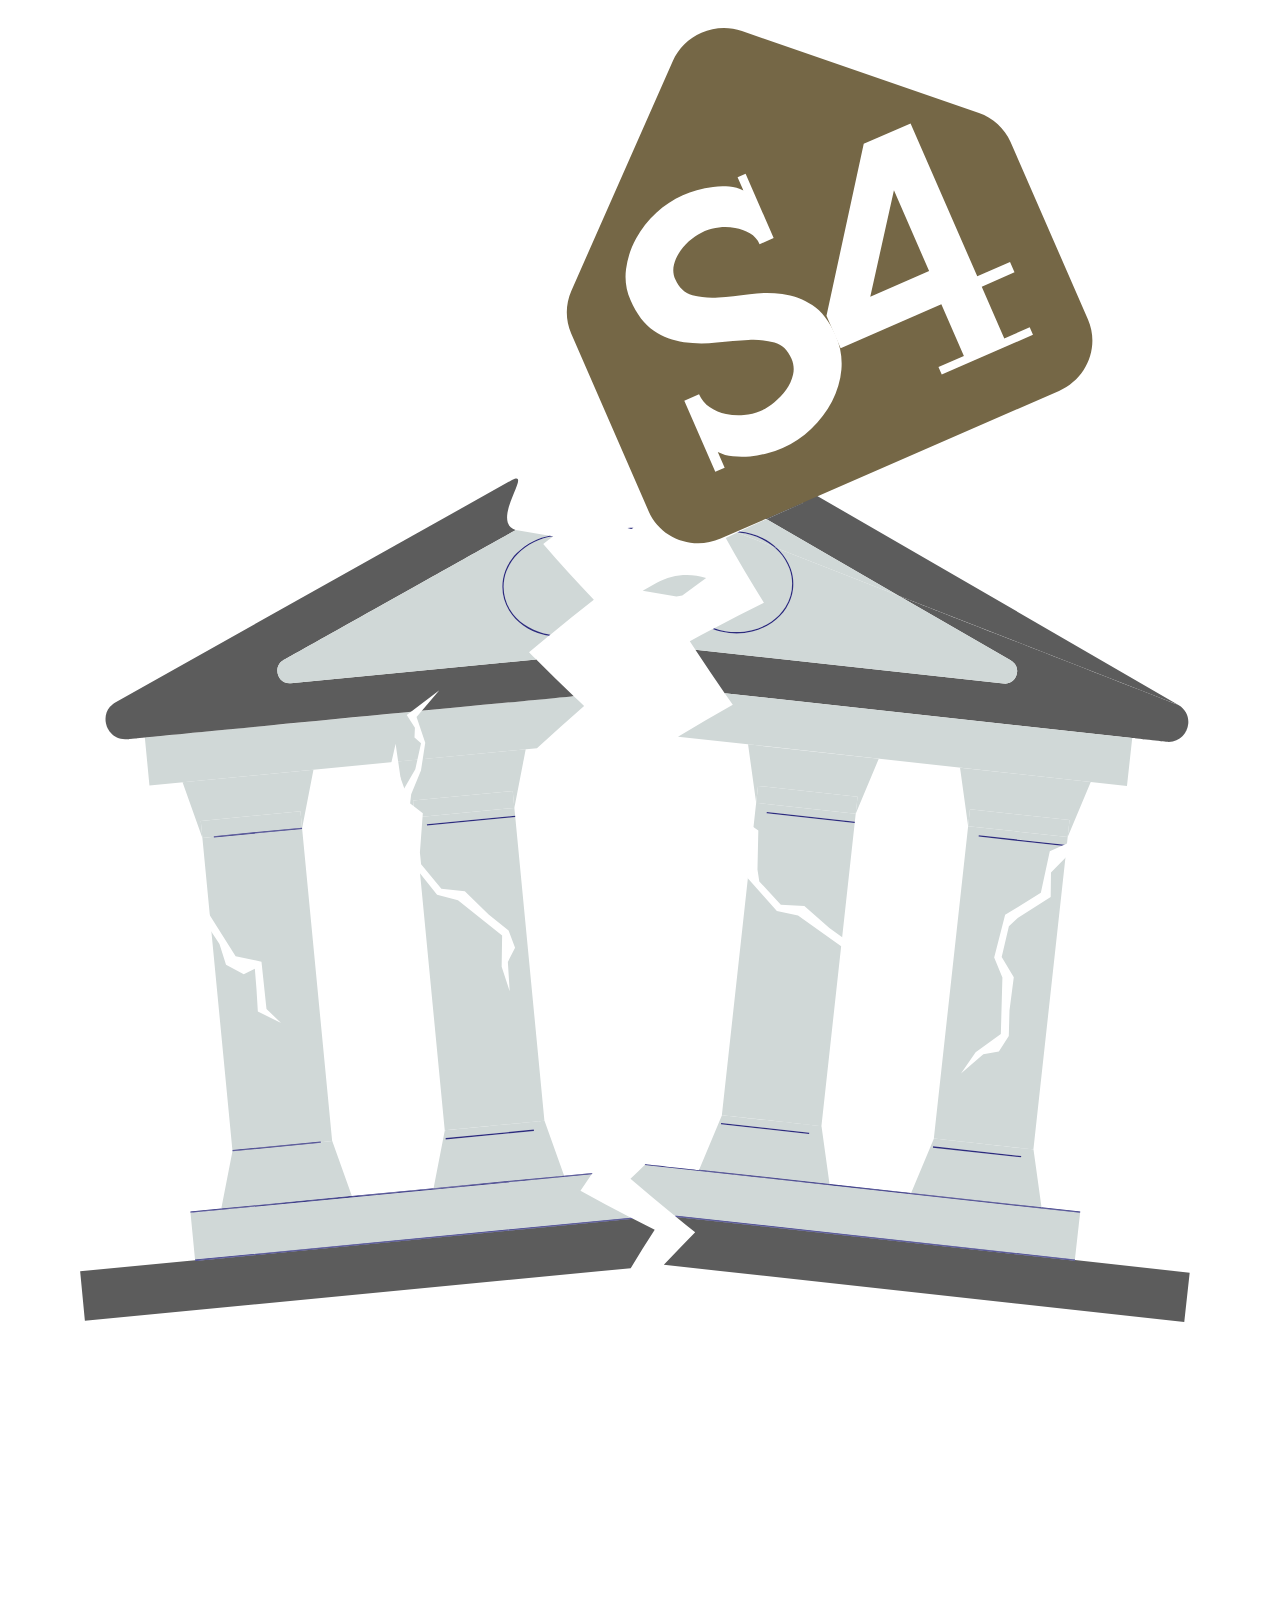
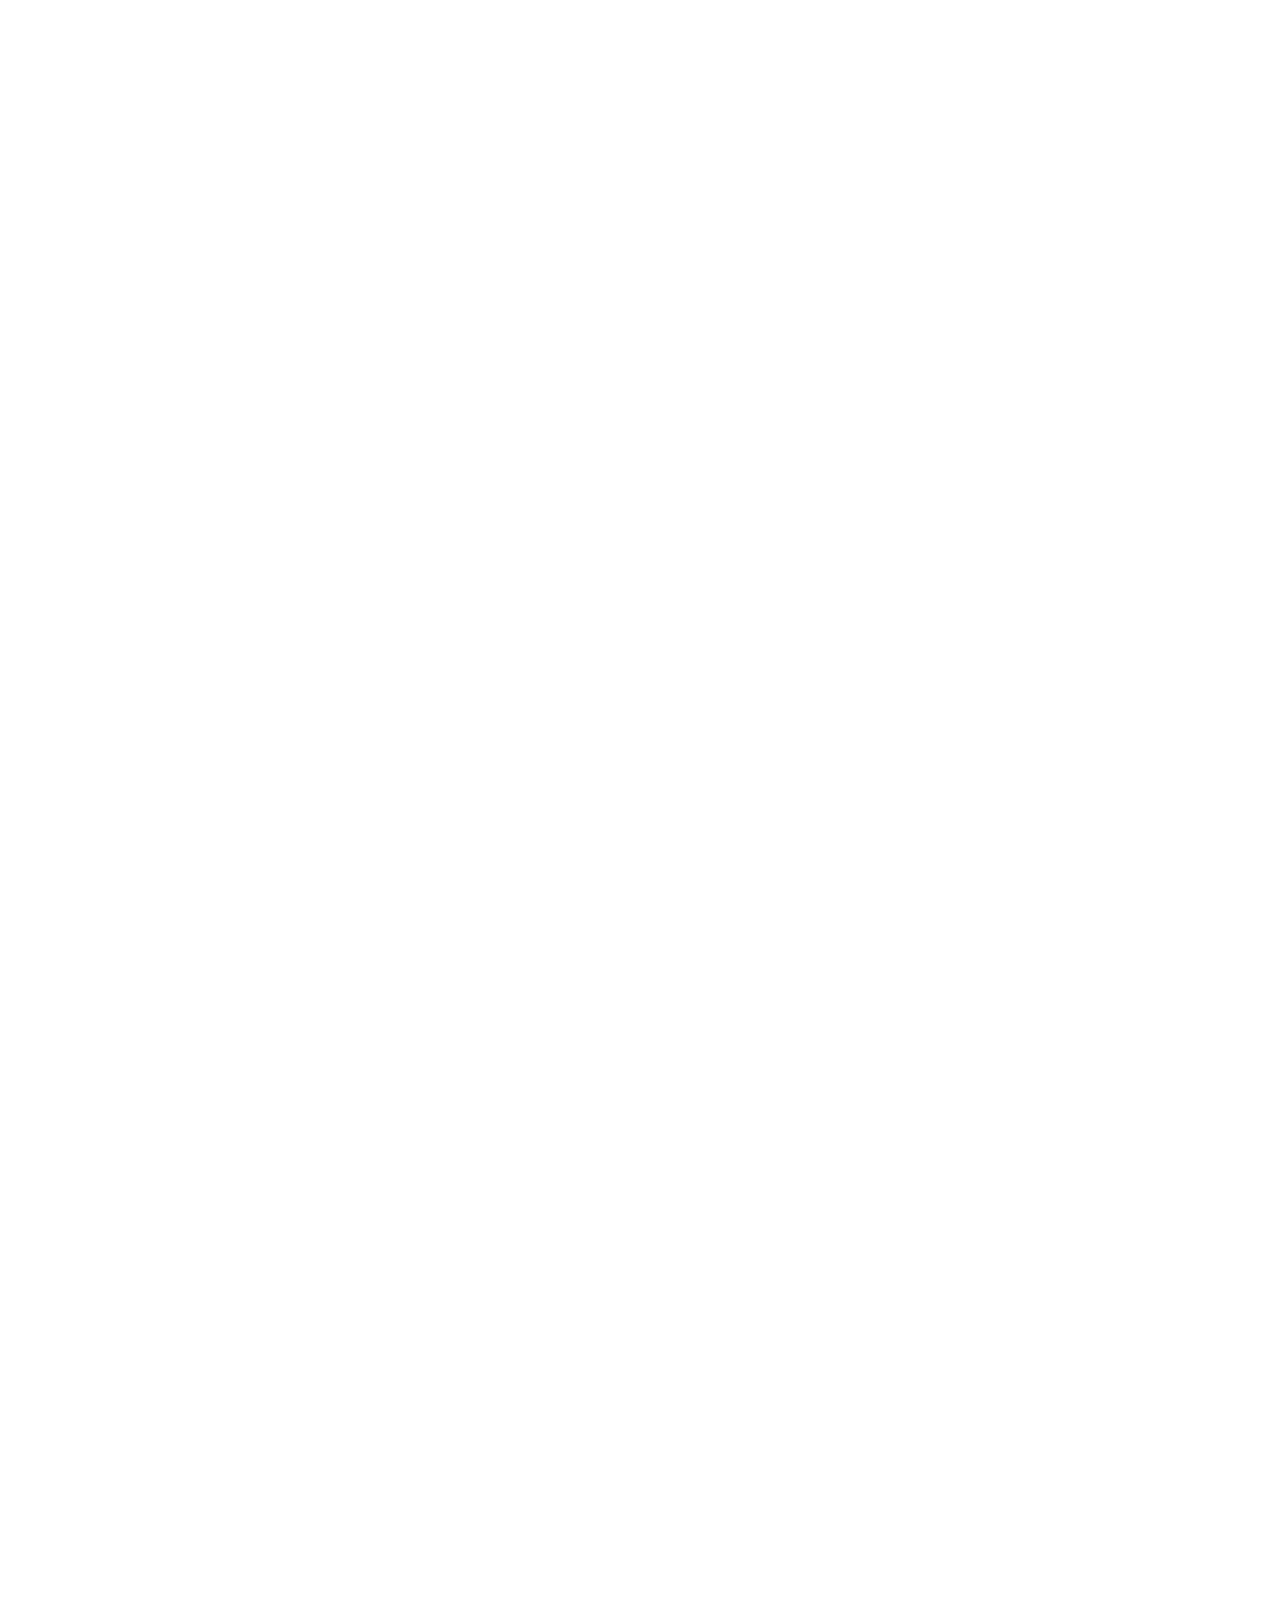
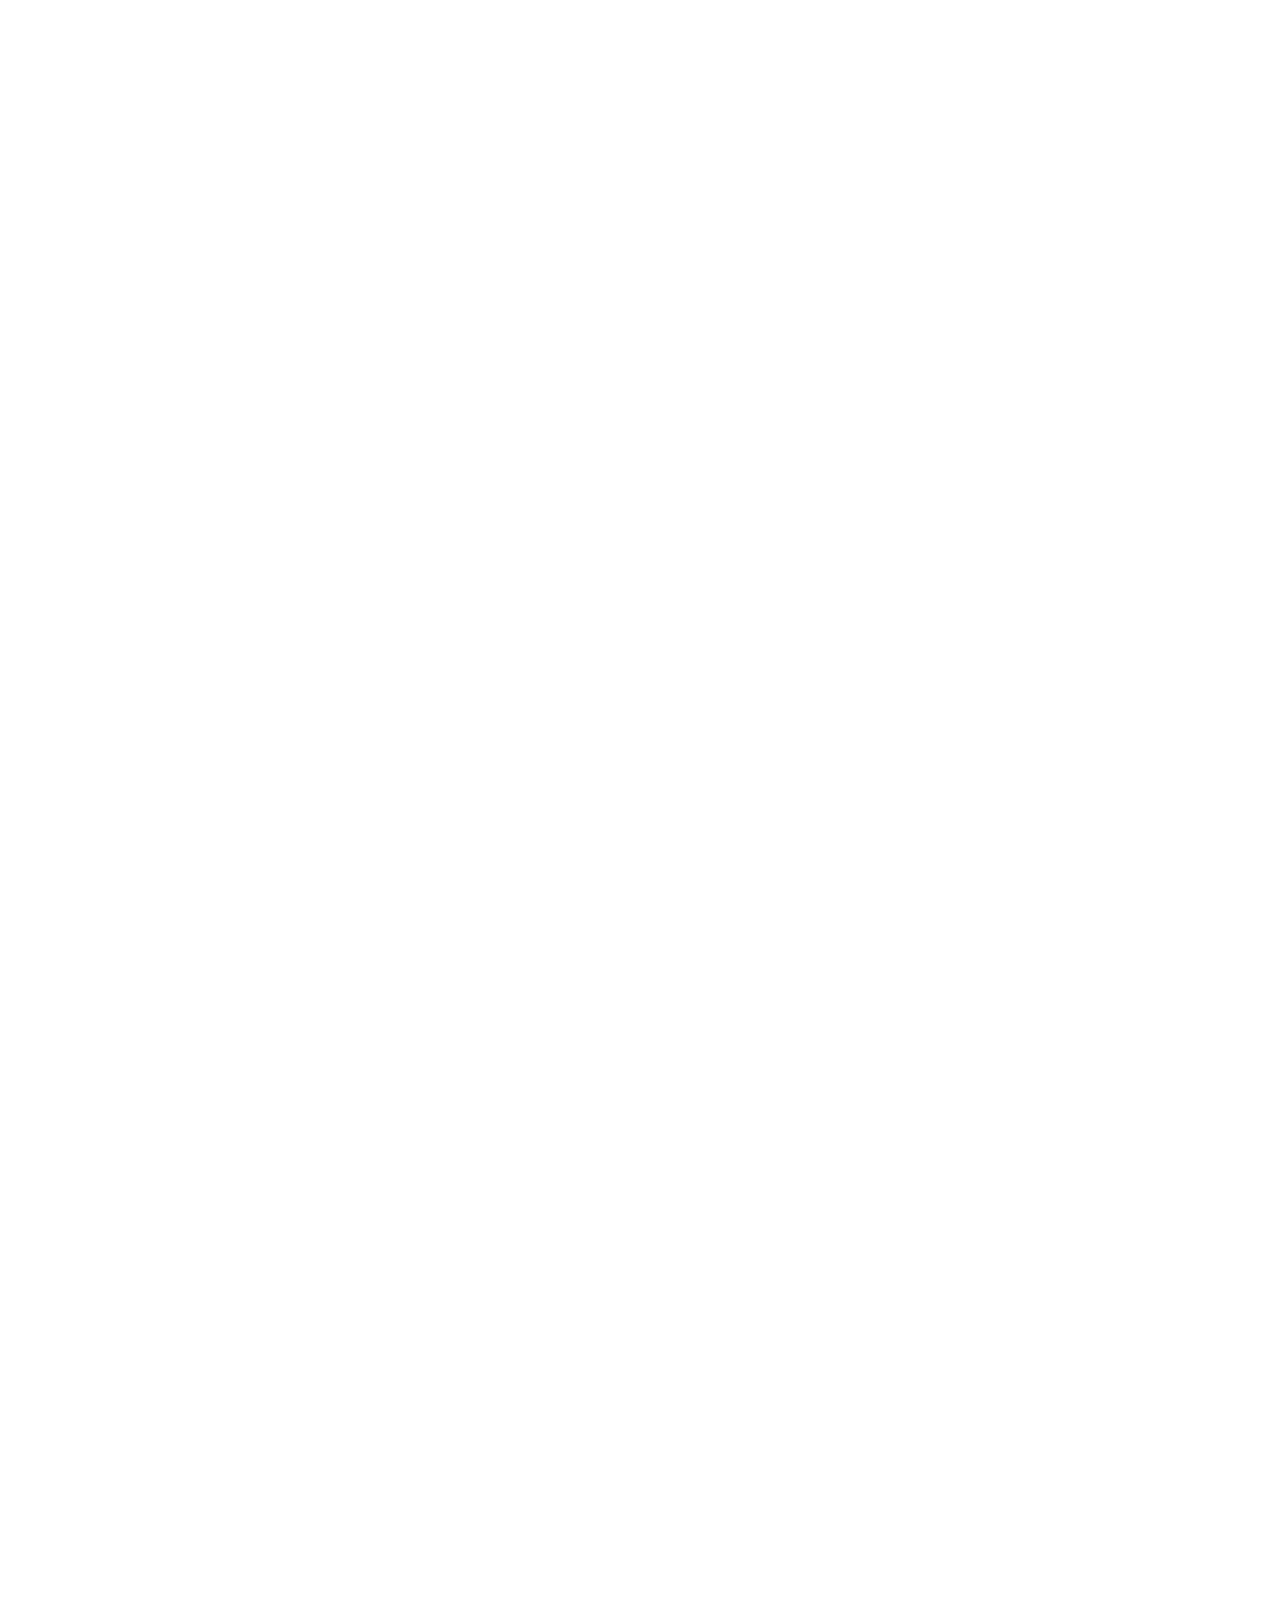
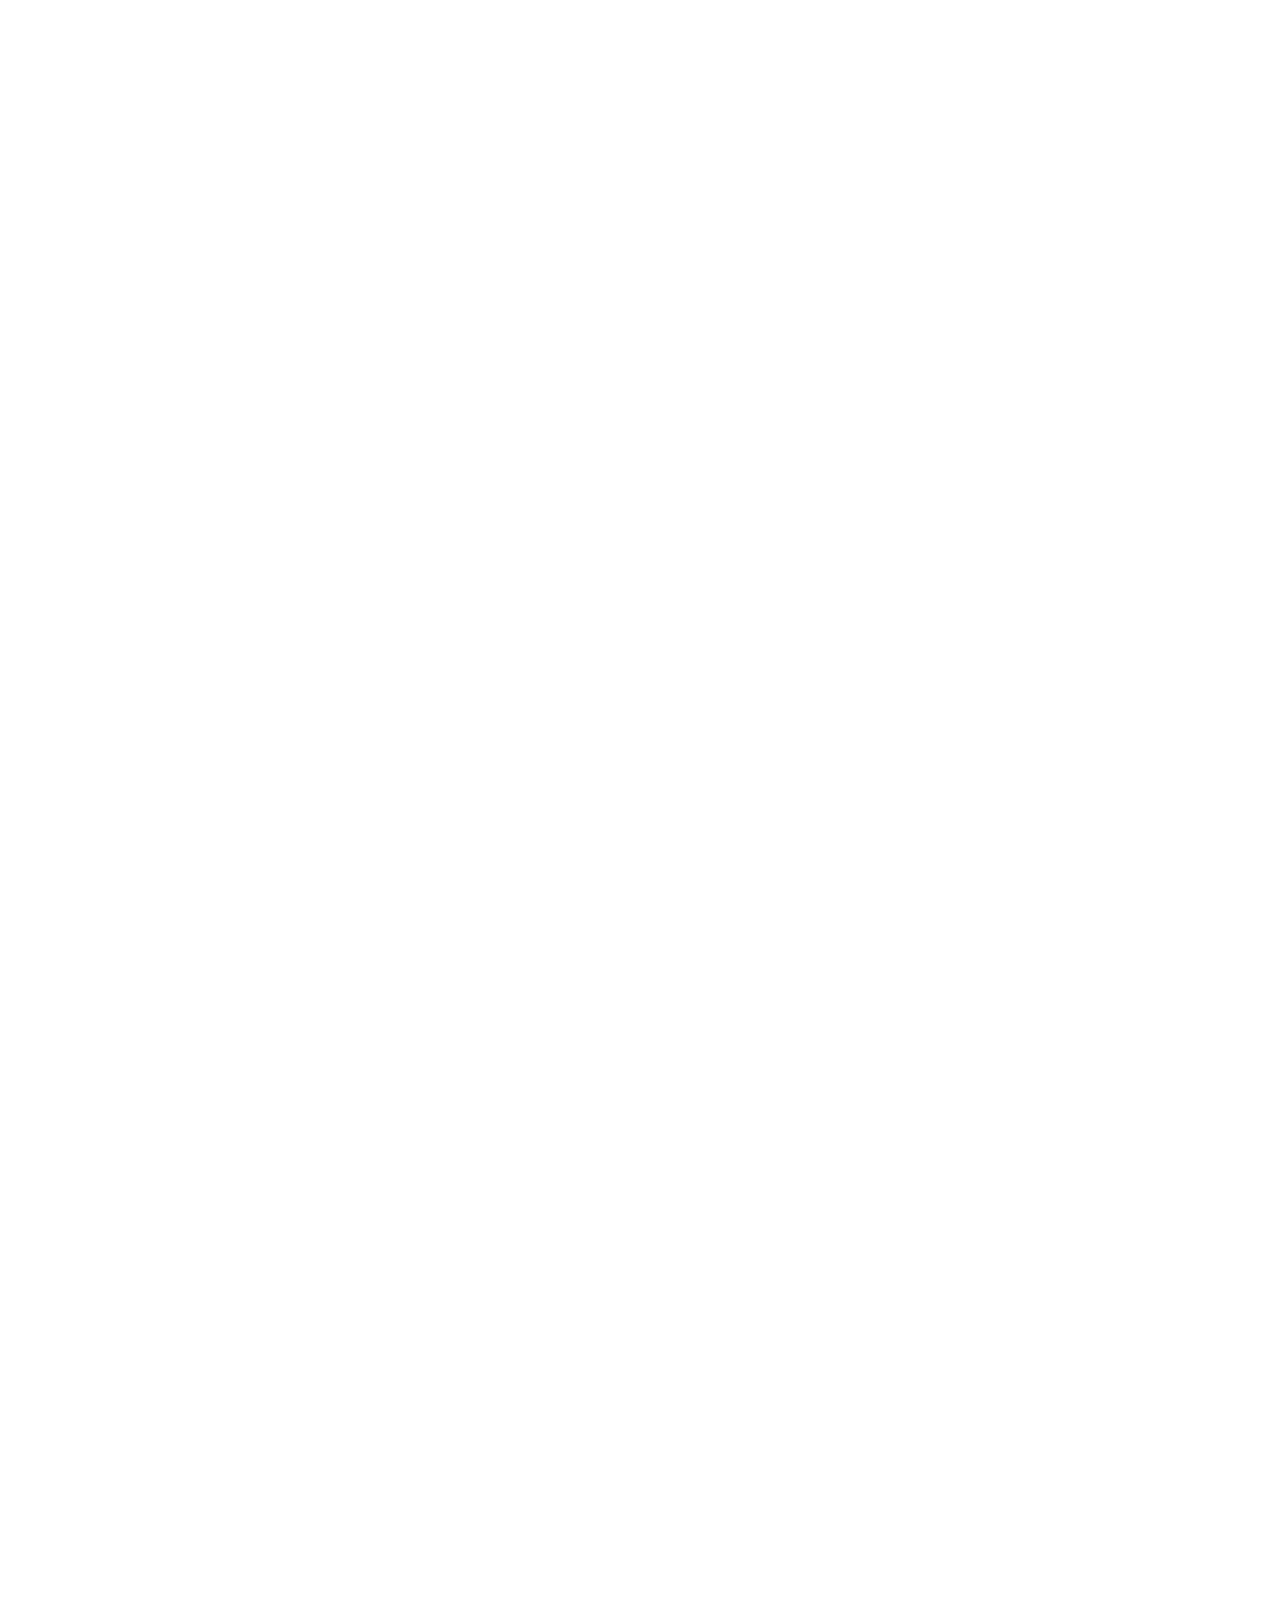
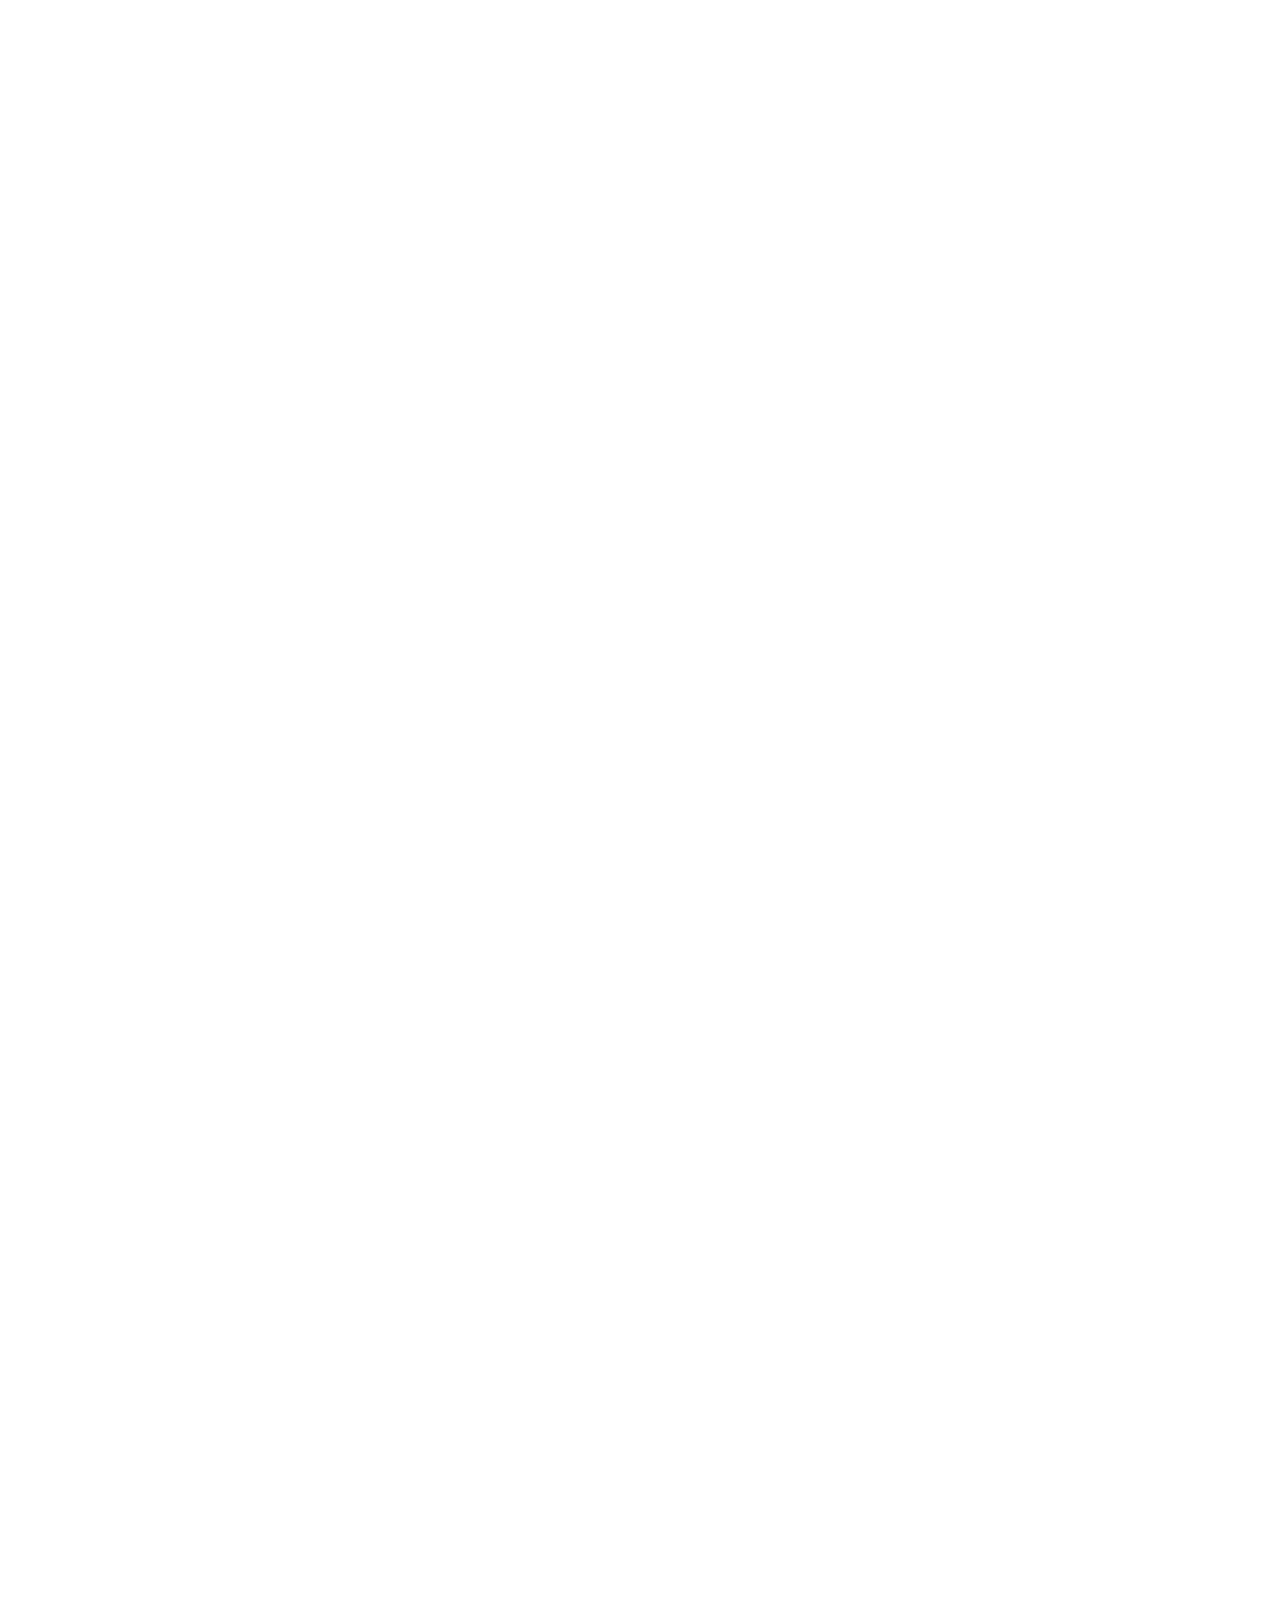
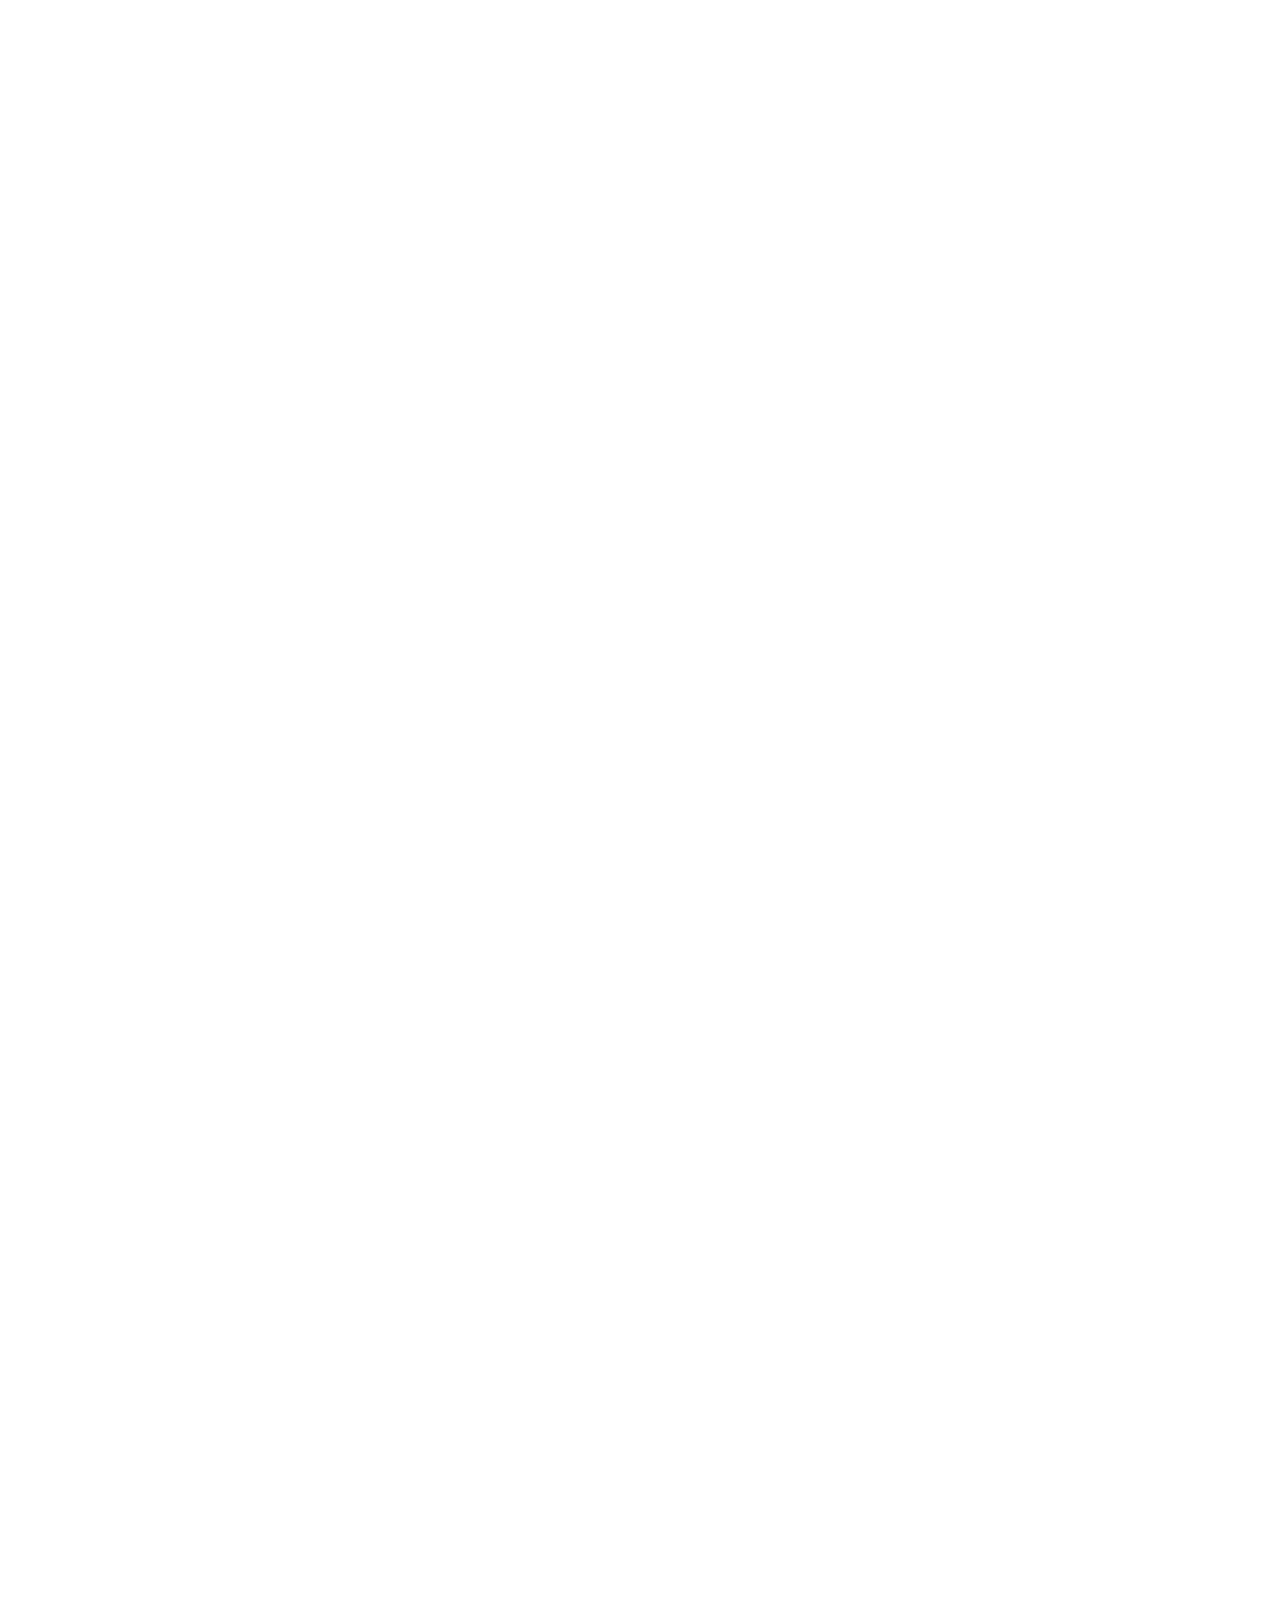
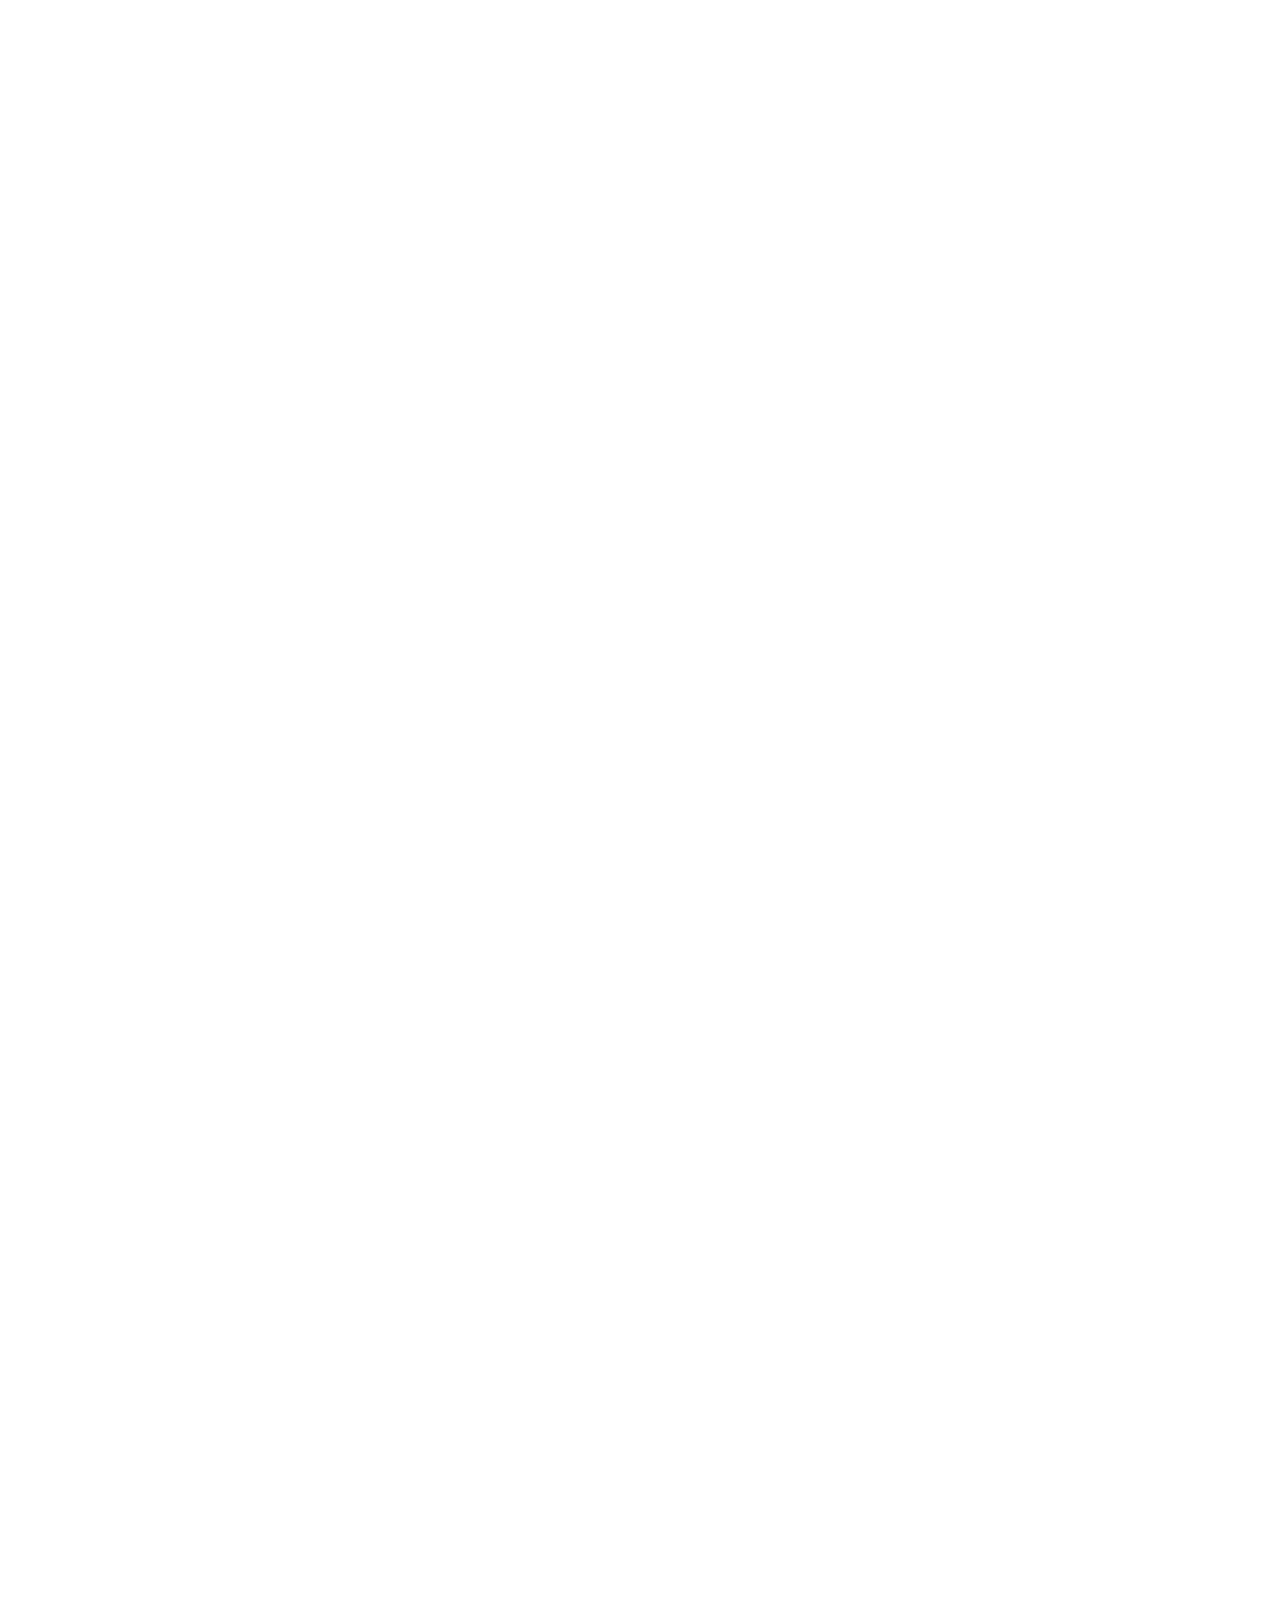
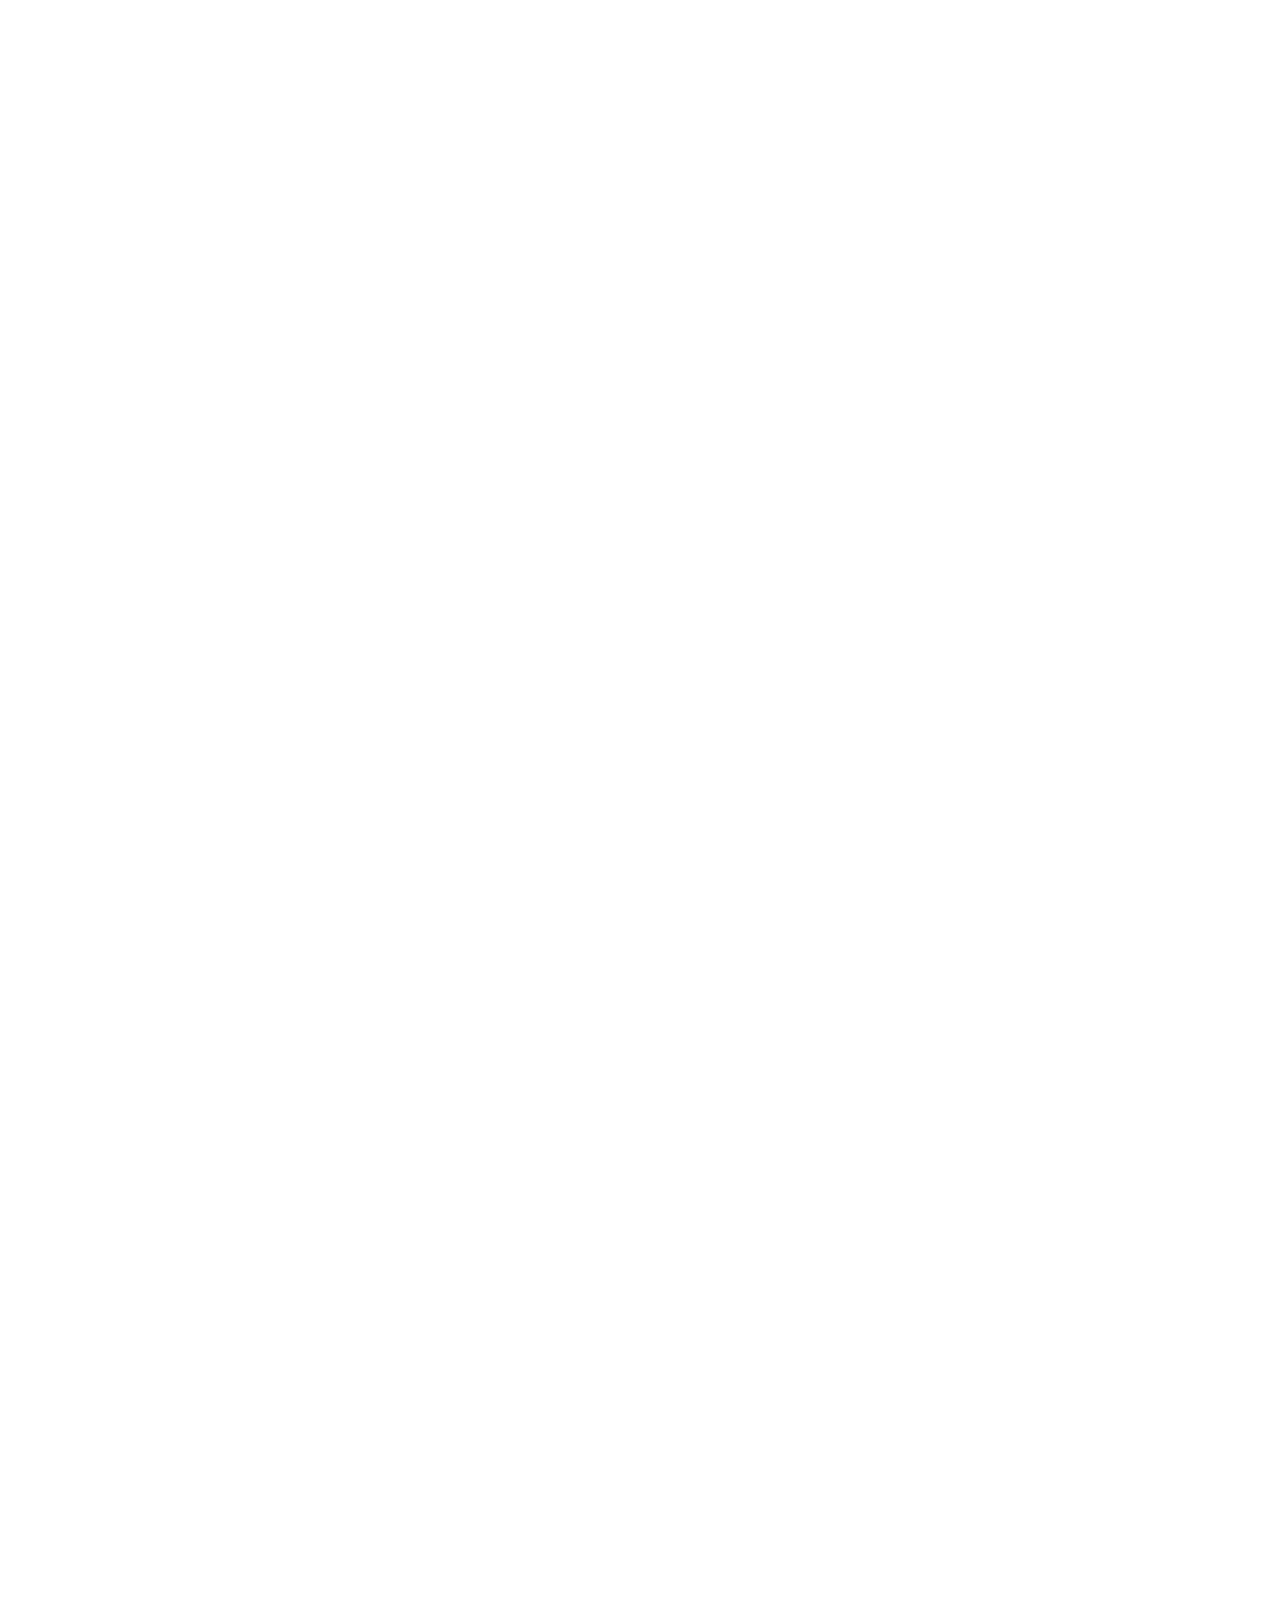
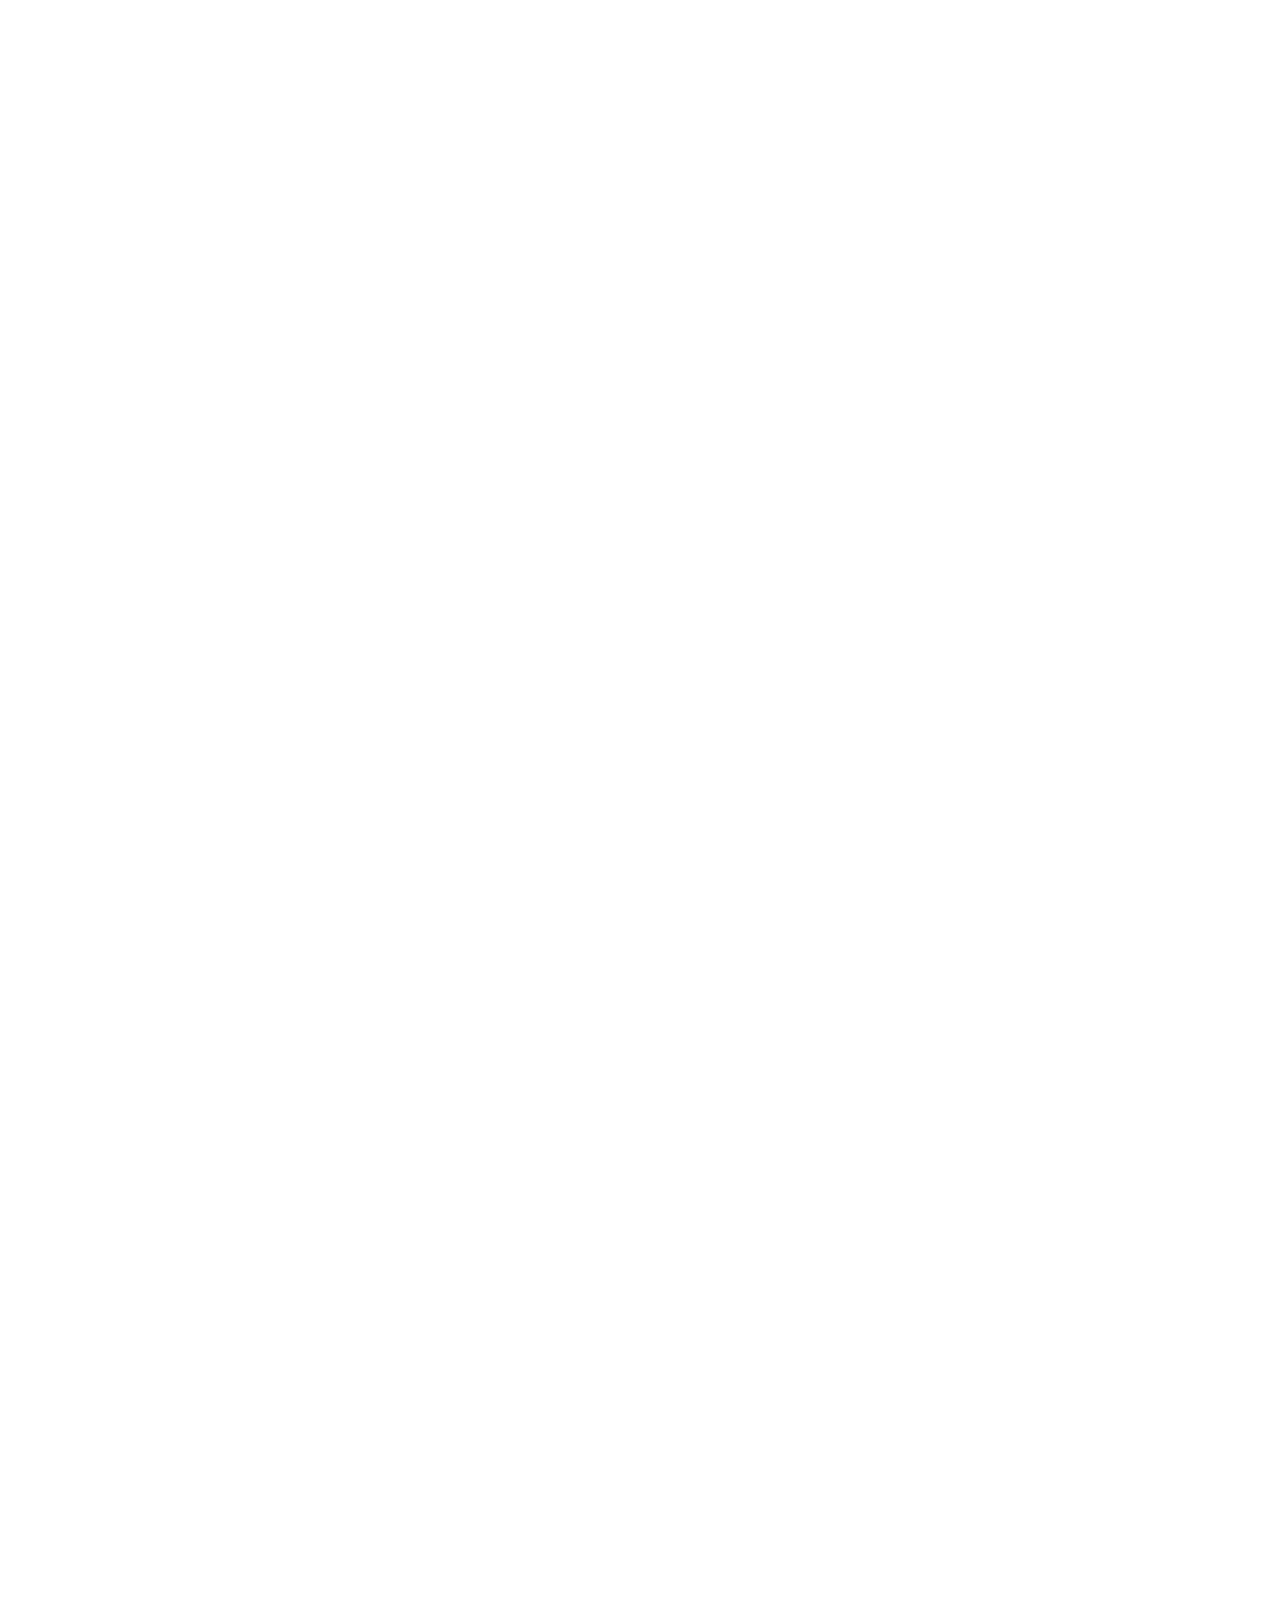
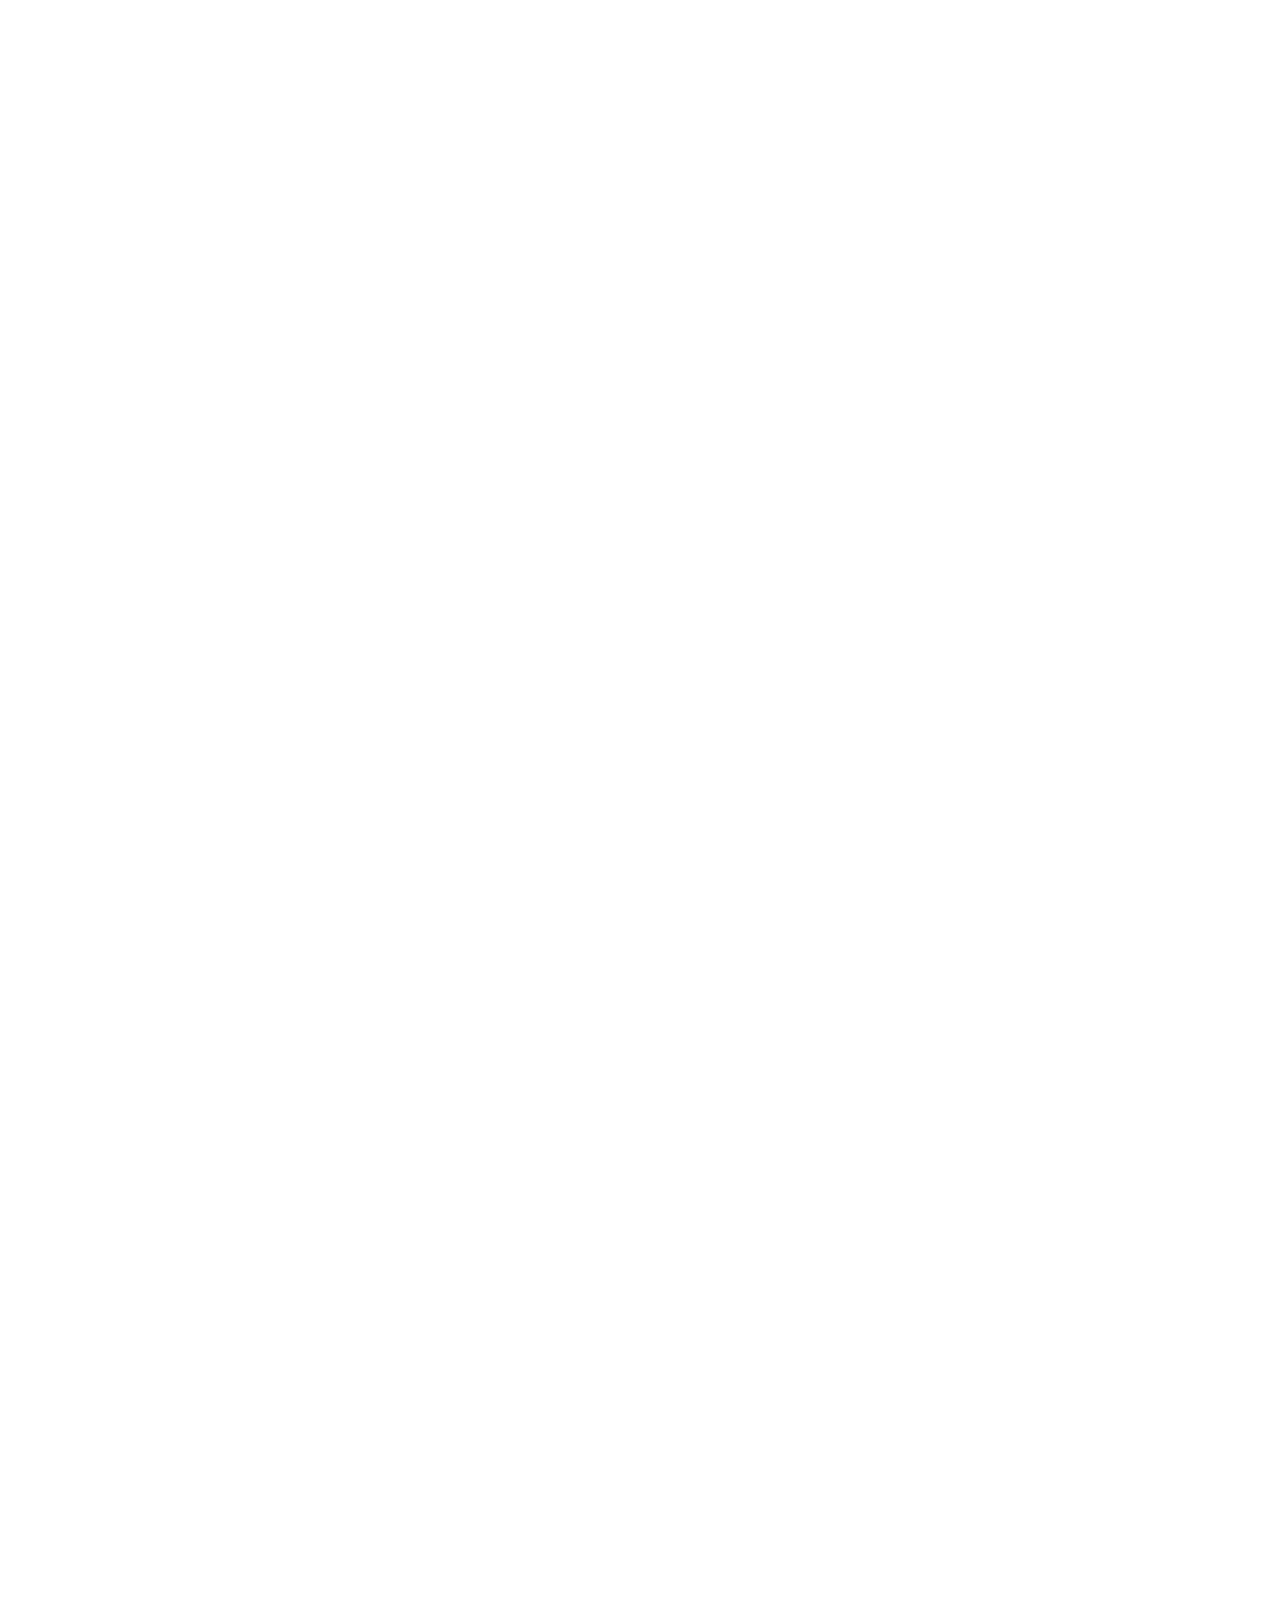
<file: index.html>
<!DOCTYPE html>
<html lang="en">
  <head>
    <meta charset="UTF-8" />
    <meta name="viewport" content="width=device-width, initial-scale=1.0" />
    <link rel="stylesheet" href="style.css" />
    <title>Document</title>
  </head>
  <body>
    <div id="animation-container">
      <img src="./assets/Asset 1.svg" alt="Image 1" />
      <img src="./assets/Asset 2.svg" alt="Image 2" />
      <img src="./assets/Asset 3.svg" alt="Image 3" />
      <img src="./assets/Asset 4.svg" alt="Image 4" />
      <img src="./assets/Asset 5.svg" alt="Image 5" />
      <img src="./assets/Asset 6.svg" alt="Image 6" />
      <img src="./assets/Asset 7.svg" alt="Image 7" />
      <img src="./assets/Asset 8.svg" alt="Image 8" />
      <img src="./assets/Asset 9.svg" alt="Image 9" />
      <img src="./assets/Asset 10.svg" alt="Image 10" />
      <img src="./assets/Asset 11.svg" alt="Image 11" />
      <img src="./assets/Asset 12.svg" alt="Image 12" />
      <img src="./assets/Asset 13.svg" alt="Image 13" />
      <img src="./assets/Asset 14.svg" alt="Image 14" />
      <img src="./assets/Asset 15.svg" alt="Image 15" />
      <img src="./assets/Asset 16.svg" alt="Image 16" />
      <img src="./assets/Asset 17.svg" alt="Image 17" />
      <img src="./assets/Asset 18.svg" alt="Image 18" />
    </div>

    <script>
      const container = document.getElementById("animation-container");
      const images = container.querySelectorAll("img");
      const windowHeight = window.innerHeight;
      let currentImageIndex = 0;

      function handleScroll() {
        const scrollY = window.scrollY;

        images.forEach((img) => {
          const imgTop = img.getBoundingClientRect().top;
          const imgBottom = img.getBoundingClientRect().bottom;

          // Calcula la opacidad de la imagen en función de su posición en la ventana
          if (imgTop < windowHeight / 2 && imgBottom > 0) {
            // Calcula la duración de la transición
            const distanceToCenter = Math.abs(imgTop - windowHeight / 2);
            const transitionDuration = Math.min(distanceToCenter / 1000, 1.5);

            // Oculta todas las imágenes
            images.forEach((i) => {
              i.style.opacity = 0;
              i.style.transition = `opacity ${transitionDuration}s ease-in-out`;
            });

            // Muestra la imagen actual con una transición de duración ajustada
            img.style.opacity = 1;
            currentImageIndex = index;
          }
        });
      }

      // Listener para el evento de scroll
      window.addEventListener("scroll", handleScroll);

      // Llama a handleScroll() para que la imagen inicial sea visible
      handleScroll();
    </script>
  </body>
</html>
</file>
<file: style.css>
#animation-container {
  min-height: 1950vh;
  position: relative;
  display: flex;
  flex-direction: column;
  justify-content: space-between;
  align-items: center;
  gap: 1px;
}

#animation-container img {
  width: 100%;
  opacity: 0;
  margin-top: 20px;
  transition: opacity 0.3s ease-in-out;
}
</file>
